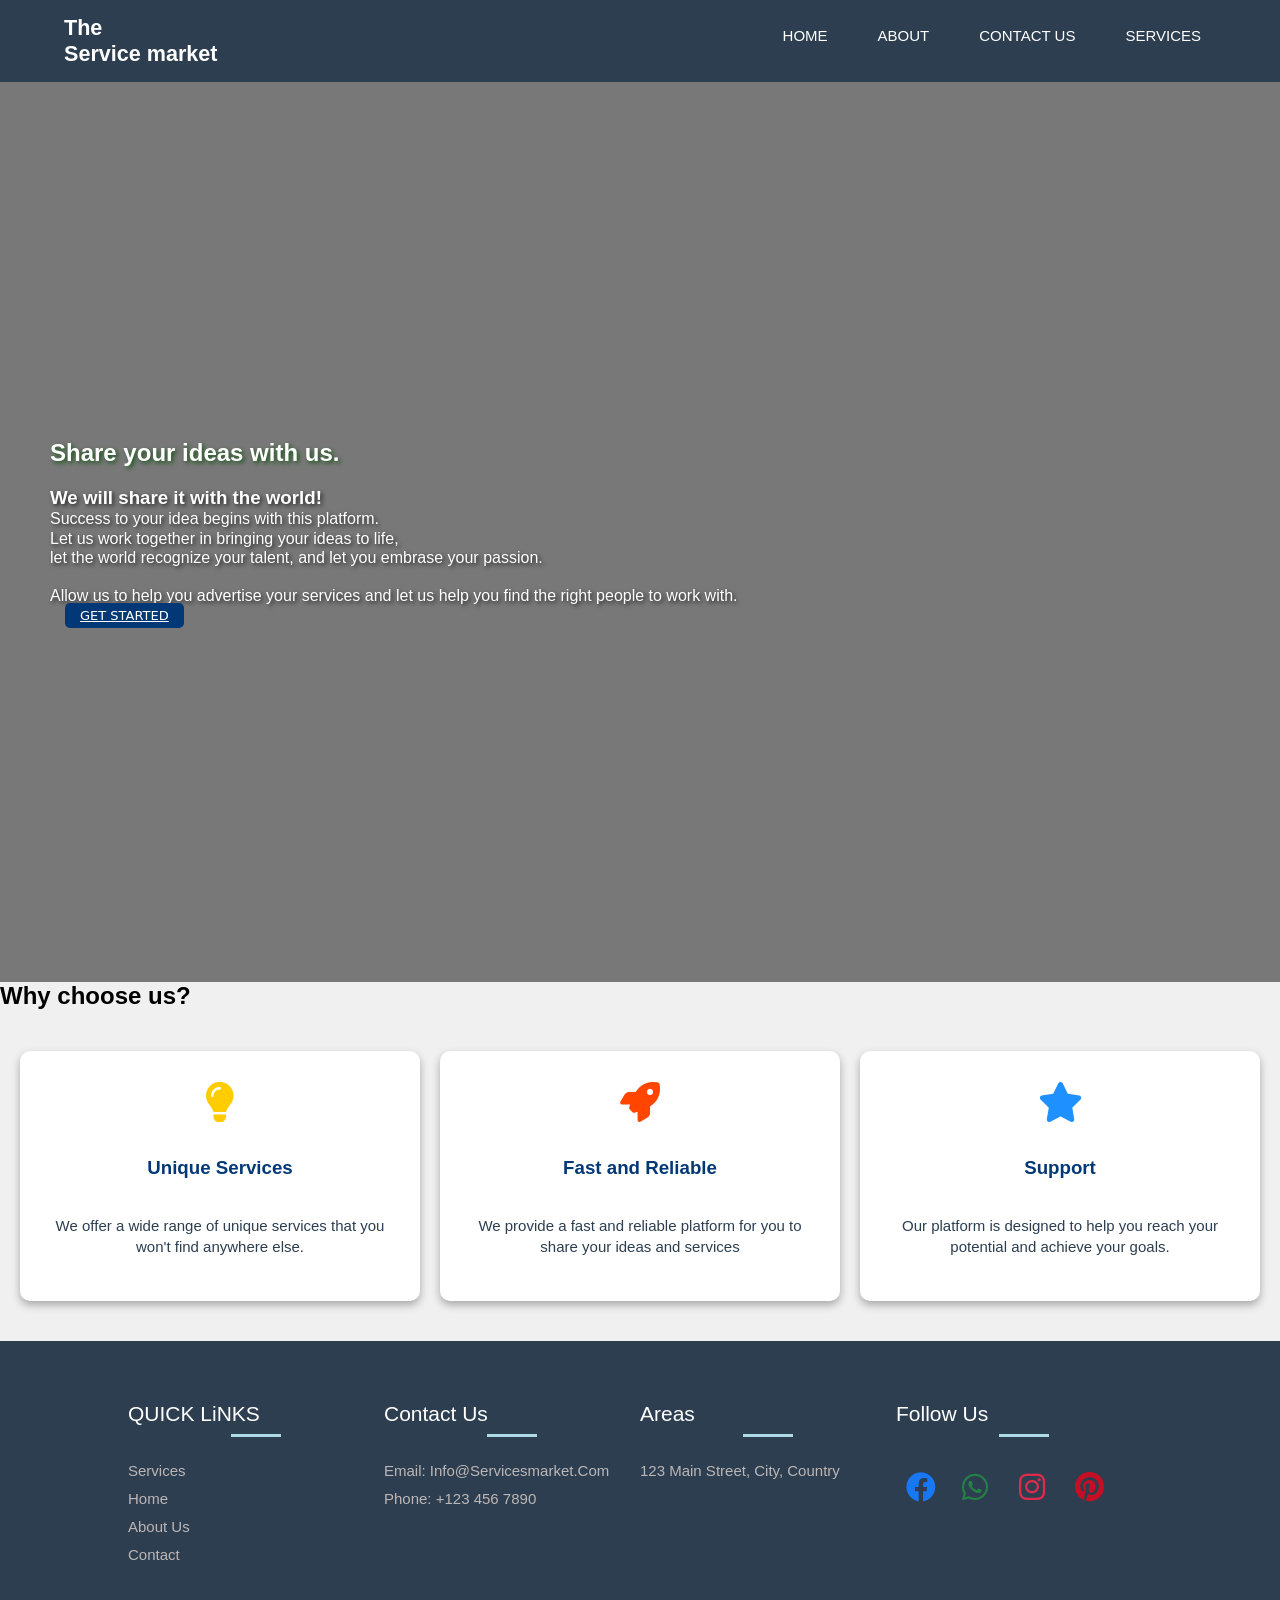
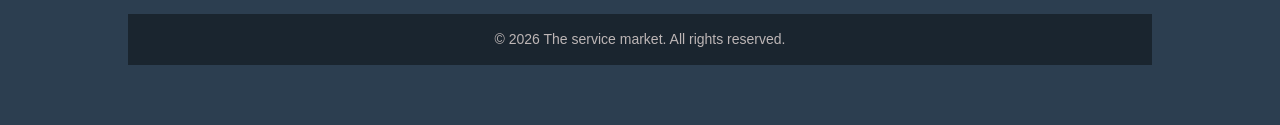
<file: index.html>
<!DOCTYPE html>
<html lang="en">
 <head></head>
    <meta charset="UTF-8">
    <meta name="viewport" content="width=device-width, initial-scale=1.0">
      <title>The service Market</title>
        <link rel="stylesheet" href="style.css">
        <link rel="preconnect" href="https://cdnjs.cloudflare.com">
        <link rel="dns-prefetch" href="https://cdnjs.cloudflare.com">
        <link rel="stylesheet" href="https://cdnjs.cloudflare.com/ajax/libs/font-awesome/6.0.0/css/all.min.css">
 </head>
            <!-- This is the home page of the service market website -->
<body>
     <header class="site-header">
       <nav class="site-nav">
       <h1 class="site-title">The<br>Service market</h1>
    
    <ul class="nav-list">
        <li><a href="index.html">Home</a></li>
        <li><a href="about.html">About</a></li>
        <li><a href="contact.html">Contact Us</a></li>
        <li><a href="services.html">Services</a></li>
    </ul>
       </nav>
     </header>

<main class="site-main">
     <section class="hero">
      <div class="hero-content">
        <h1>Share your ideas with us.</h1>
               <br>
               <h3>We will share it with the world!</h3>
               <p>Success to your idea begins with this platform.</p>
               <p>
               Let us work together in bringing your ideas to life,
               <br>
               let the world recognize your talent, and let you embrase your passion.<br>
               <br>
               Allow us to help you advertise your services and let us help you find the right people to work with.
               </p>

               <a href="services.html" class="button-click">Get Started</a>
      </div>
     </section>
</main>

    <section  class="Why-us">
        <h2>Why choose us?</h2>
    <div class="cards-container">

    <div class="card-unique">
       <div class="card-icon"><i class="fa-solid fa-lightbulb"></i></div>
       <h3>Unique Services</h3>
       <p>We offer a wide range of unique services that you won't find anywhere else.</p>
    </div>
      
    <div class="card-unique">
       <div class="card-icon"><i class="fa-solid fa-rocket"></i></div>
       <h3>Fast and Reliable</h3>
       <p>We provide a fast and reliable platform for you to share your ideas and services</p>
    </div>

     <div class="card-unique">
       <div class="card-icon"><i class="fa-solid fa-star"></i></div>
       <h3>Support</h3>
       <p>Our platform is designed to help you reach your potential and achieve your goals.</p>
    </div>
    
    </div>
  </section>

        <footer>
            <div class="footer-col">
                <h4>QUICK LiNKS</h4>
                <ul>
                    <li><a href="services.html">Services</a></li>
                    <li><a href="index.html">Home</a></li>
                    <li><a href="about.html">About Us</a></li>
                    <li><a href="contact.html">Contact</a></li>
                </ul>    
            </div>
            
            <div class="footer-col">
                <h4>Contact Us</h4>
                <ul>
                    <li><a href="#">Email: info@servicesmarket.com</a></li>
                    <li><a href="#">Phone: +123 456 7890</a></li>
                </ul>
            </div>

            <div class="footer-col">
                <h4>Areas</h4>
                <ul>
                    <li><a href="#">123 Main Street, City, Country</a></li>
                </ul>
            </div>


            <div class="footer-col">
                <h4>Follow Us</h4>
             <div class="social-links">
                <ul>
                    <a href="#" class="facebook"><i class="fa-brands fa-facebook"></i></a>
                    <a href="#" class="whatsapp"><i class="fa-brands fa-whatsapp"></i></a>
                    <a href="#" class="instagram"><i class="fa-brands fa-instagram"></i></a>
                    <a href="#" class="pinterest"><i class="fa-brands fa-pinterest"></i></a>
                </ul>
             </div>
            </div>
        <div class="footer-bottom">
            <p>&copy; 2026 The service market. All rights reserved.</p>
        </div>
        </footer>

<script src="script.js"></script>

</body>
</html>
</file>
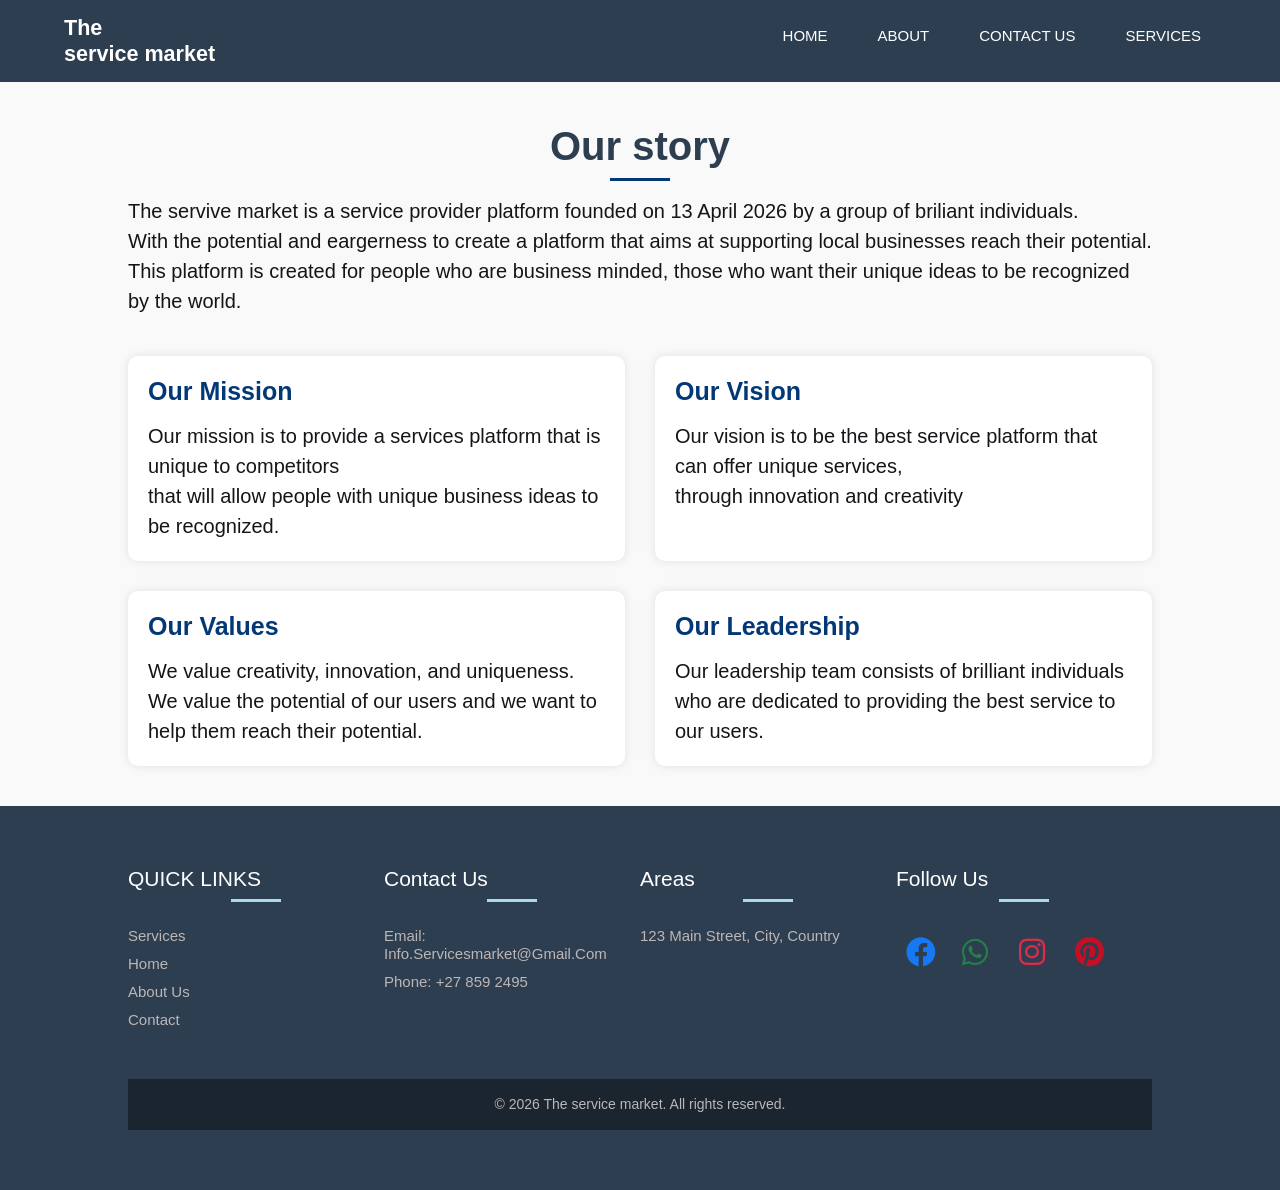
<file: about.html>
<html lang="en">
 <head>
    <meta charset="UTF-8">
    <meta name="viewport" content="width=device-width, initial-scale=1.0">
      <title>About | The service market</title>
        <link rel="stylesheet" href="style.css">
        <link rel="stylesheet" href="https://cdnjs.cloudflare.com/ajax/libs/font-awesome/6.0.0/css/all.min.css">
 </head>
        <!-- This is the about page of the service market website -->
<body>
     <header class="site-header">
       <nav class="site-nav">
       <h1 class="site-title">The<br>service market</h1>
    
    <ul class="nav-list">
        <li><a href="index.html">Home</a></li>
        <li><a href="about.html">About</a></li>
        <li><a href="contact.html">Contact Us</a></li>
        <li><a href="services.html">Services</a></li>
    </ul>
       </nav>
     </header>

                <!-- This is the main section of the about page -->

<main class="about-page">

    <section class="about-story">
        <h2>Our story</h2>
    <p>The servive market is a service provider platform founded on 13 April 2026 by a group of briliant individuals.<br>
       With the potential and eargerness to create a platform that aims at supporting local businesses reach their potential.<br>
       This platform is created for people who are business minded, those who want their unique ideas to be recognized by the world.<br></p>
    </section>

    <section class="highlights-about">
        <div class="about-card">
     <h3>Our Mission</h3>
        <p>Our mission is to provide a services platform that is unique to competitors<br>that will allow people with unique business ideas to be recognized.<br></p>
        </div>

       <div class="about-card">
        <h3>Our Vision</h3>
        <p>Our vision is to be the best service platform that can offer unique services,<br>through innovation and creativity</p>
       </div>

       <div class="about-card">
        <h3>Our Values</h3>
        <p>We value creativity, innovation, and uniqueness. We value the potential of our users and we want to help them reach their potential.</p>
       </div>

        <div class="about-card">
        <h3>Our Leadership</h3>
        <p>Our leadership team consists of brilliant individuals who are dedicated to providing the best service to our users.</p>
       </div>

    </section>
</main>


        <footer>
            <div class="footer-col">
                <h4>QUICK LINKS</h4>
                <ul>
                    <li><a href="services.html">Services</a></li>
                    <li><a href="index.html">Home</a></li>
                    <li><a href="about.html">About Us</a></li>
                    <li><a href="contact.html">Contact</a></li>
                </ul>    
            </div>
            
            <div class="footer-col">
                <h4>Contact Us</h4>
                <ul>
                    <li><a href="#">Email: info.servicesmarket@gmail.com</a></li>
                    <li><a href="#">Phone: +27 859 2495</a></li>
                </ul>
            </div>

            <div class="footer-col">
                <h4>Areas</h4>
                <ul>
                    <li><a href="#">123 Main Street, City, Country</a></li>
                </ul>
            </div>


            <div class="footer-col">
                <h4>Follow Us</h4>
             <div class="social-links">
                <ul>
                    <a href="#" class="facebook"><i class="fa-brands fa-facebook"></i></a>
                    <a href="#" class="whatsapp"><i class="fa-brands fa-whatsapp"></i></a>
                    <a href="#" class="instagram"><i class="fa-brands fa-instagram"></i></a>
                    <a href="#" class="pinterest"><i class="fa-brands fa-pinterest"></i></a>
                </ul>
             </div>
            </div>
        <div class="footer-bottom">
            <p>&copy; 2026 The service market. All rights reserved.</p>
        </div>
        </footer>



    </body>
    </html>
</file>
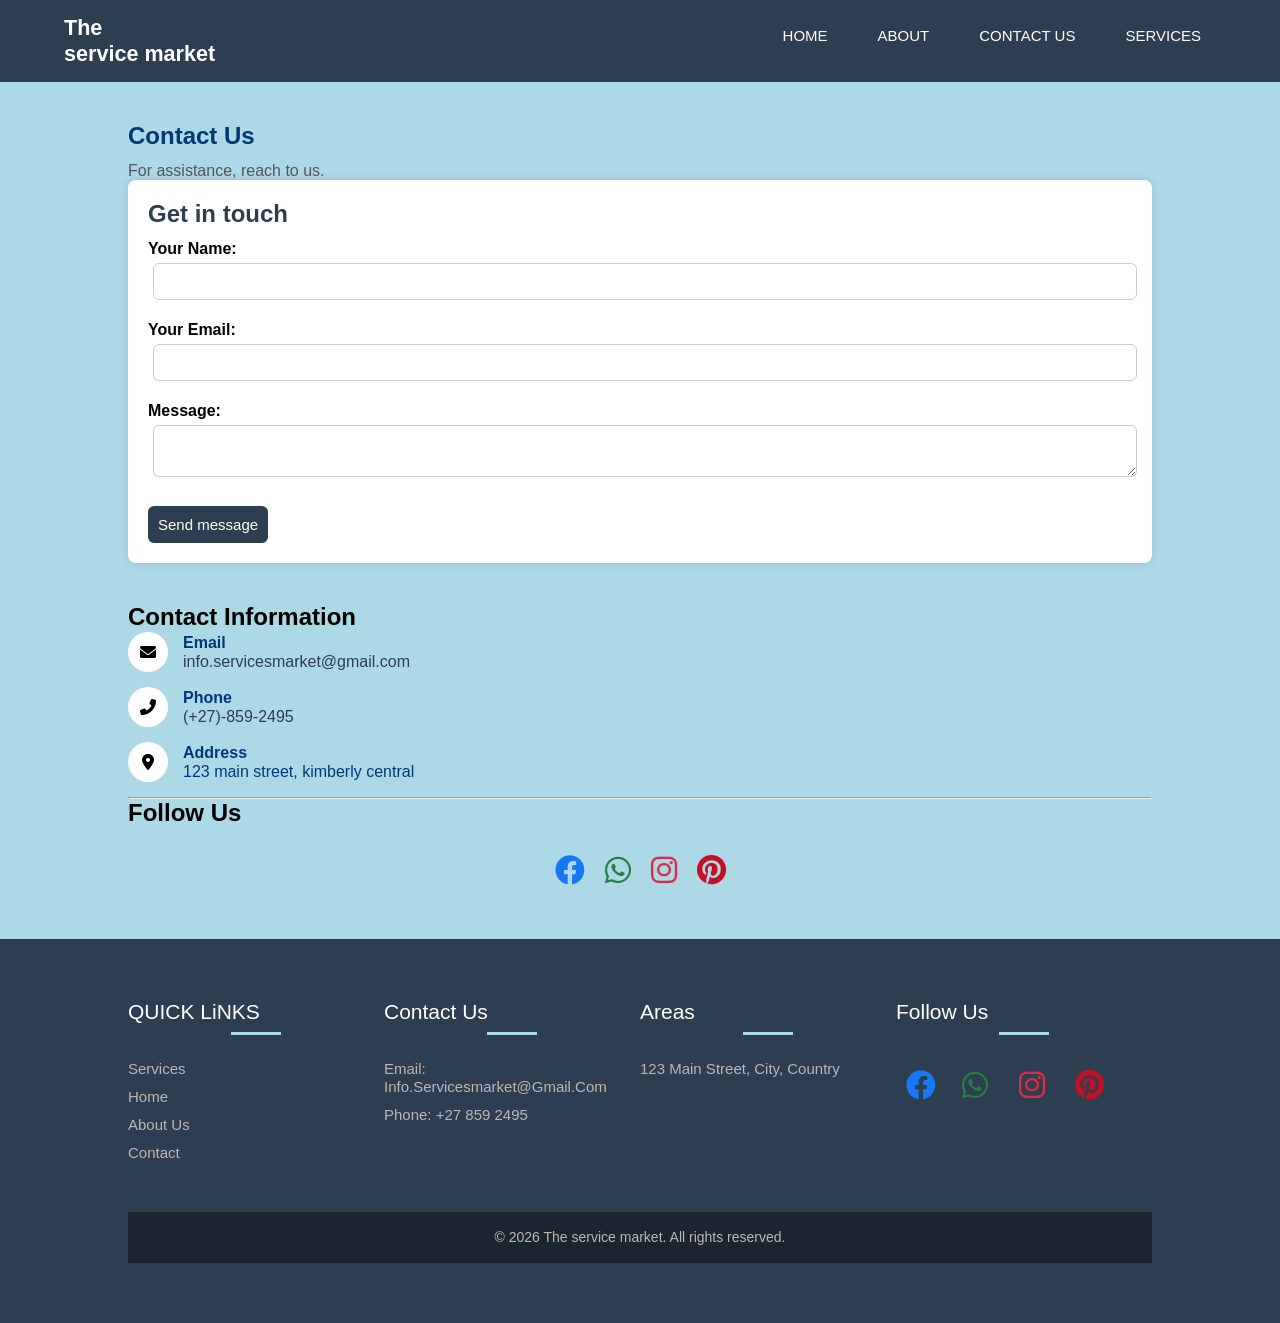
<file: contact.html>
<!DOCTYPE html>
<html lang="en">
    <head>
        <meta charset="UTF-8" />
         <meta name="viewport" content="width=device-width, initial-scale=1.0">
        <title>Contact Us | The service market</title>
        <link rel="stylesheet" href="style.css">
        <link rel="stylesheet" href="https://cdnjs.cloudflare.com/ajax/libs/font-awesome/6.0.0/css/all.min.css">
    
    <script defer src="script.js"></script>
    </head>

 <body>

         <header class="site-header">
       <nav class="site-nav">
       <h1 class="site-title">The<br>service market</h1>
    
    <ul class="nav-list">
        <li><a href="index.html">Home</a></li>
        <li><a href="about.html">About</a></li>
        <li><a href="contact.html">Contact Us</a></li>
        <li><a href="services.html">Services</a></li>
    </ul>
       </nav>
       
    <main class="contact-page">

        <section class="contact-header">
          <h1>Contact Us</h1>
          <p>For assistance, reach to us.</p>
        </section>
        
    <!-- This is the contact form section of the contact page -->
   
        <section class="contact-form-section">
          <div class="contact-form-box">
          <h2>Get in touch</h2>
    
    <div id="error"></div>      
          <form id="form" action="#" method="POST" novalidate>

         <label for="name">Your Name:</label>
            <input type="text" id="name" name="name" required>
            <span id="nameError" class="error-text"></span>
             
         <label for="email">Your Email:</label>
            <input type="email" id="email" name="email" required>
            <span id="emailError" class="error-text"></span>
             
         <label for="message">Message:</label>
            <textarea id="message" name="message" required></textarea>
            <span id="messageError" class="error-text"></span>
            
         <button type="submit" class="send-button">Send message</button>
           
         <div id="successPopup" class="popup">
            <div class="popup-content">
                <p> Message sent!</p>
                <button id="closePopup" class="close-button">OK</button>
            </div>
         </div>
          
          </form>
          </div>
        </section>
    
    <div class="contact-container">
    <section class="contact-info-card">
        <h2>Contact Information</h2>

    <div class="contact-info-item">
     <div class="contact-icon"><i class=" fa-solid fa-envelope"></i></div>
     <div class="contact-text">
      <strong>Email</strong>
      <p><a href="mailto: info.servicesmarket@gmail.com">info.servicesmarket@gmail.com</a></p>
     </div>
    </div>

    <div class="contact-info-item">
     <div class="contact-icon"><i class=" fa-solid fa-phone-alt"></i></div>
     <div class="contact-text">
      <strong>Phone</strong>
      <p><a href="tel: (+27)859 2495">(+27)-859-2495</a></p>
     </div>
    </div>

    <div class="contact-info-item">
     <div class="contact-icon"><i class=" fa-solid fa-location-dot"></i></div>
     <div class="contact-text">
      <strong>Address</strong>
      <p>123 main street, kimberly central</p>
     </div>
    </div>
  
    <hr>

            <!-- This is the social media section of the contact page -->

    <h2>Follow Us</h2>
     <div class="social-icons">

            <a href="#" class="facebook"><i class="fa-brands fa-facebook"></i></a>
            <a href="#" class="whatsapp"><i class="fa-brands fa-whatsapp"></i></a>
            <a href="#" class="instagram"><i class="fa-brands fa-instagram"></i></a>
            <a href="#" class="pinterest"><i class="fa-brands fa-pinterest"></i></a>
         
     </div> 
    </section>


    </main>



        <footer>
            <div class="footer-col">
                <h4>QUICK LiNKS</h4>
                <ul>
                    <li><a href="services.html">Services</a></li>
                    <li><a href="index.html">Home</a></li>
                    <li><a href="about.html">About Us</a></li>
                    <li><a href="contact.html">Contact</a></li>
                </ul>    
            </div>
            
            <div class="footer-col">
                <h4>Contact Us</h4>
                <ul>
                    <li><a href="#">Email: info.servicesmarket@gmail.com</a></li>
                    <li><a href="#">Phone: +27 859 2495</a></li>
                </ul>
            </div>

            <div class="footer-col">
                <h4>Areas</h4>
                <ul>
                    <li><a href="#">123 Main Street, City, Country</a></li>
                </ul>
            </div>


            <div class="footer-col">
                <h4>Follow Us</h4>
             <div class="social-links">
                <ul>
                    <a href="#" class="facebook"><i class="fa-brands fa-facebook"></i></a>
                    <a href="#" class="whatsapp"><i class="fa-brands fa-whatsapp"></i></a>
                    <a href="#" class="instagram"><i class="fa-brands fa-instagram"></i></a>
                    <a href="#" class="pinterest"><i class="fa-brands fa-pinterest"></i></a>
                </ul>
             </div>
            </div>
        <div class="footer-bottom">
            <p>&copy; 2026 The service market. All rights reserved.</p>
        </div>
        </footer>



        


    

    </body>
    </html>
</file>
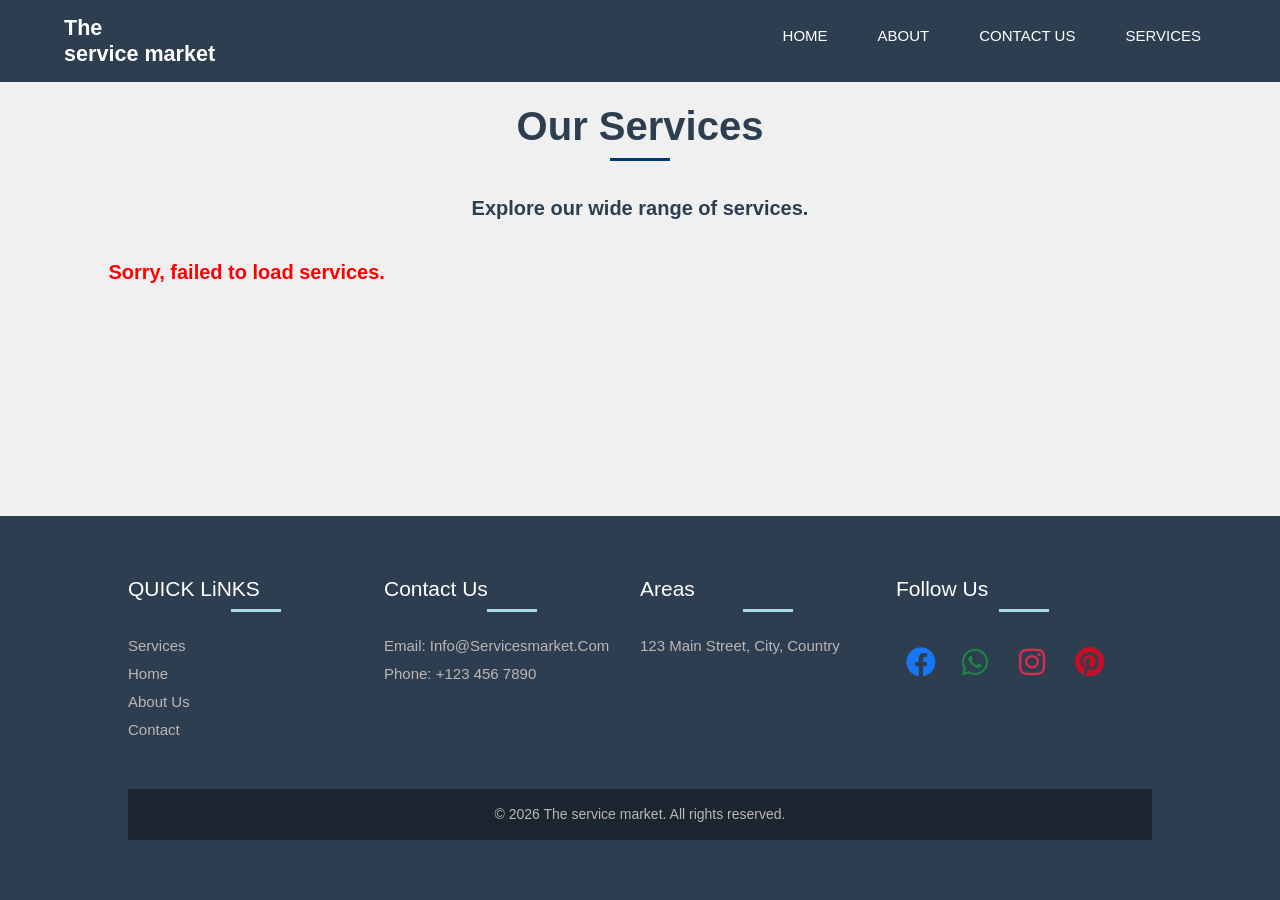
<file: services.html>
<! DOCTYPE html>
<html lang="en">
 <head>
    <meta charset="UTF-8">
    <meta name="viewport" content="width=device-width, initial-scale=1.0">
      <title>Services |The service Market</title>
        <link rel="stylesheet" href="style.css">
        <link rel="stylesheet" href="https://cdnjs.cloudflare.com/ajax/libs/font-awesome/6.0.0/css/all.min.css">
 </head>

 <body>
     <header class="site-header">
       <nav class="site-nav">
       <h1 class="site-title">The<br>service market</h1>
    
    <ul class="nav-list">
        <li><a href="index.html">Home</a></li>
        <li><a href="about.html">About</a></li>
        <li><a href="contact.html">Contact Us</a></li>
        <li><a href="services.html">Services</a></li>
        
    </ul>
       </nav>
     </header>

<body>

   <main class="services-page">
    <section class="services-header">
        <h1>Our Services</h1>
        <p>Explore our wide range of services.</p>


        <!-- Business cards will go here using the api -->
    <div id="card-container" class="card-container">
    </div>

    </section>
</main>











        <footer>
            <div class="footer-col">
                <h4>QUICK LiNKS</h4>
                <ul>
                    <li><a href="services.html">Services</a></li>
                    <li><a href="index.html">Home</a></li>
                    <li><a href="about.html">About Us</a></li>
                    <li><a href="contact.html">Contact</a></li>
                </ul>    
            </div>
            
            <div class="footer-col">
                <h4>Contact Us</h4>
                <ul>
                    <li><a href="#">Email: info@servicesmarket.com</a></li>
                    <li><a href="#">Phone: +123 456 7890</a></li>
                </ul>
            </div>

            <div class="footer-col">
                <h4>Areas</h4>
                <ul>
                    <li><a href="#">123 Main Street, City, Country</a></li>
                </ul>
            </div>


            <div class="footer-col">
                <h4>Follow Us</h4>
             <div class="social-links">
                <ul>
                    <a href="#" class="facebook"><i class="fa-brands fa-facebook"></i></a>
                    <a href="#" class="whatsapp"><i class="fa-brands fa-whatsapp"></i></a>
                    <a href="#" class="instagram"><i class="fa-brands fa-instagram"></i></a>
                    <a href="#" class="pinterest"><i class="fa-brands fa-pinterest"></i></a>
                </ul>
             </div>
            </div>
        <div class="footer-bottom">
            <p>&copy; 2026 The service market. All rights reserved.</p>
        </div>
        </footer>


        <script src="apiscript.js"></script>




</body>
</html>
</file>
<file: style.css>
*{
    margin: 0;
    padding: 0;
    box-sizing: border-box;
}

/* Header for the the navigation */



.site-nav{
    color: white;
    font-size: 0.9rem;
    font-family: Arial;
}

.site-nav{
    display: flex;
    justify-content: space-between;
    align-items: center;
    padding: 15px 5%;

}

.site-header{
    background-color: #2C3E50;
    position: sticky;
    top: 0;
    width: 100%;
    z-index: 1000;
}

.nav-list{
    display: flex;
    list-style-type: none;
    gap: 20px;
}


.nav-list a{
    text-decoration: none;
    text-transform: uppercase;
    font-weight: 500;
    font-size: 15px;
    color: white;
    padding: 5px 15px;
    font-family: Arial, Helvetica, sans-serif;
}

.nav-list a:hover{
    color: white;
    text-decoration: none;
    box-shadow: 0 0 10px;
}
 

/* For the background cover which is the hero section */

.hero{
    background-image: linear-gradient(rgba(0,0,0,0.5), rgba(0,0,0,0.5)), url('https://res.cloudinary.com/dkiakqfui/image/upload/q_auto/f_auto/v1776047355/Lets_work_together_hh9m6f_1_haiz81.jpg');
    background-size: cover;
    background-position: center;
    background-attachment: scroll;
    height: 100vh;
    justify-content: center;
    display: flex;
    flex-direction: column;
    align-items: flex-start;
    padding: 50px;
}

.hero-content{
    text-align: left;
    position: relative;
    color: white;
    max-width: 700px;
    z-index: 2;
}

/* This is for the text in the hero section and how it looks with the shadow and the font */


.hero-content h1{
    font-family: 'Franklin Gothic Medium', 'Arial Narrow', Arial, sans-serif;
    color:rgb(255, 255, 255);
    text-shadow: 2px 2px 4px #145214;
}

.hero-content h2{
    background-color: rgba(0,0,0,0.4);
    padding: 20px;
    text-shadow: 2px 2px 4px rgba(0,0,0,0.7);
    font-family: Arial, Helvetica, sans-serif;
}

.hero-content h3,
.hero-content p{
    text-shadow: 2px 2px 4px rgba(0,0,0,0.7);
    font-family: Arial, Helvetica, sans-serif;
}

/* This is for the button in the hero section */

.button-click{
    padding: 5px 15px;
    margin: 15px;
    border-radius: 5px;
    font-size: 13px;
    font-family: system-ui;
    text-transform: uppercase;
    background-color: #033877;
    color: white;
    border: none;
    cursor: pointer;
    transition: 0.3s ease;
    

}





.button-click:hover{
    box-shadow: 0 0 10px white;
    transform: scale(1.1);
}

.cards-container{
    display: flex;
    gap: 20px;
    padding: 40px 20px;
    justify-content: space-around;
    flex-wrap: wrap;
}

.card-unique{
    display: flex;
    flex-direction: column;
    align-items: center;
    justify-content: center;
    background: white;
    border-radius: 10px;
    padding: 20px;
    text-align: center;
    box-shadow: 0 4px 8px rgba(0,0,0,0.3);
    flex: 1;
    min-height: 250px;
    min-width: 250px;
}
.card-unique p{
    color: #2C3E50;
    font-size: 15px;
    font-weight: 500;
    line-height: 1.4;
    font-family: Arial, Helvetica, sans-serif;
    margin-top: 20px;
    padding: 15px;
}

.card-unique h3{
    margin-top: 15px;
    color: #033877;
    font-family: sans-serif;
}
.why-us h2{
    text-align: center;
    text-underline-offset: 8px;
    text-decoration-color: #033877;
    padding: 20px;
    margin: 30px;
    font-size: 2rem; 
}


.card-unique:nth-child(1) .card-icon i{
    color: #ffcc00;
}
.card-unique:nth-child(2) .card-icon i{
    color: #ff4500;
}
.card-unique:nth-child(3) .card-icon i{
    color: #1e90ff;
}

.card-unique .card-icon{
    font-size: 40px;
    margin-bottom: 15px;
}


.card-unique:hover{
    transform: translateY(-5px);
    box-shadow: 0 8px 20px rgba(0,0,0,0.2);
}




/* This is for the About page styling */

.about-page{
    padding: 40px 10%;
    background-color: #f9f9f9f9;
    font-family: Arial, Helvetica, sans-serif;
    
}

/* this is for the headings */

.about-story h2{
    margin-bottom: 15px;
    font-size: 2.5rem;
    text-align: center;
    font-weight: bold;
    color: #2C3E50;
}
.about-story h2::after{
    content: "";
    display: block;
    height: 3px;
    width: 60px;
    background-color: #033877;
    margin-top: 8px;
    margin-left: auto;
    margin-right: auto;

}

/* This is for how the text displays in the card */

.highlights-about{
    display: grid;
    grid-template-columns: 1fr 1fr;
    margin-top: 40px;
    gap: 30px;
}

.about-card{
    background-color: white;
    padding: 20px;
    border-radius: 10px;
    box-shadow: 0 0 10px rgba(0,0,0,0.1);
    transition: transform 0.3s ease, box-shadow 03s ease;
}

.about-card:hover{
    transform: translateY(-5px);
    box-shadow: 0 8px 20px rgba(0,0,0,0.2);
}

.about-page p{
    color: #131518;
    font-size: 20px;
    justify-content: center;
    line-height: 1.5;
    margin-top: 15px;
}
.about-card h3{
    margin-bottom: 10px;
    color: #033877;
    font-size: 25px;

}


/* This is for the contact-page */

.contact-page{
    padding: 40px 10%;
    background-color: lightblue;
    font-family: Arial, Helvetica, sans-serif;
}

.contact-header h1{
    color: #033877;
    margin-bottom: 10px;
}
.contact-header p{
    color: #555;
}

.contact-form-box{
    background-color: white;
    padding: 20px;
    border-radius: 8px;
    box-shadow: 0 0 10px rgba(0,0,0,0.1);
    margin-bottom: 40px;
}

.contact-form-box h2{
    margin-bottom: flex;
    color: #2C3E50;
}

.contact-form-box label{
    display: block;
    margin-top: 10px;
    font-weight: bold;
}
.contact-form-box input,
.contact-form-box textarea{
    width: 100%;
    margin: 5px;
    padding: 10px;
    border: 1px solid #CCC;
    border-radius: 6px;

}
    
.send-button{
    padding: 10px;
    text-decoration: white;
    padding: 10px;
    border: none;
    border-radius: 6px;
    background-color:  #2C3E50;
    color: #FFFFFF;
    font-size: 15px;
    font-weight: 400;
    cursor: pointer;
    transition: 0.3s ease;
    margin-top: 0;
}

.send-button:hover{
    background-color: navy;
    transform: scale(1.1) 
}
    


.contact-form-box button{
    margin-top: 15px;
}

.contact-info-section h2{
    margin-bottom: 20px;
    color: #2C3E50;
}

.contact-info-item{
    display: flex;
    align-items: center;
    margin-bottom: 15px;
}

.contact-icon{
    width: 40px;
    height: 40px;
    background-color: white;
    border-radius: 50%;
    display: flex;
    align-items: center;
    justify-content: center;
    margin-right: 15px;
    flex-shrink: 0;
}

.contact-text{
    display: block;
    color: #033877;
}

.contact-text p a{
    display: block;
    color: #2C3E50;
    text-decoration: none;
}

.error-text{
    color: red;
    font-size: 12px;
    margin-top: 5px;
    display: flex;
}
.input-error{
    border-color: red;
}

.popup{
    display: none;
    position: fixed;
    top: 0;
    left: 0;
    width: 100%;
    height: 100%;
    background-color: rgba(0,0,0,0.5);
    justify-content: center;
    align-items: center;
}

.popup-content{
    background-color: white;
    padding: 20px;
    border-radius: 8px;
    text-align: center;
}

.popup-button{
    margin-top: 15px;
    padding: 10px 20px;
    background-color: #2C3E50;
    color: white;
    border: none;
    border-radius: 6px;
    cursor: pointer;
}

.contact text p a:hover{
    text-decoration: underline;
}

.contact-social{
    display: flex;
    gap: 15px;
    margin-top: 15px;
}

.contact-social a{
    font-size: 1.5rem;
    color: #033877;
    transition: color 0.3s ease;

}

.contact-social a:hover{
    color: #2C3E50;
}

.social-icons{
    padding: 10px;
    margin-top: 15px;
    display: flex;
    gap: 20px;
    justify-content: center;

}
.social-icons a{
    font-size: 30px;
    text-decoration: none;
    transition: transform 0.5s ease;
}

/* This is for the social media icons and their exact colors */

.facebook{
    color: #1877F2;
}
.whatsapp{
    color: #248045;
}
.instagram{
    color: #db2c4c;
}
.pinterest{
    color: #c50f24;
}


/* This is to create the pop-up icon when you hover on it and how much must it zoom by scale of 1.3, */

.social-icons a:hover{
    transform: scale(1.3);
    filter: brightness(1.4);
}



/* THIS IS FOR THE FOOTER */

body{
    font-family: sans-serif;
    line-height: 1.2;
    display: flex;
    flex-direction: column;
    height: 100vh;
    background-color: #bbbbbb;
    
}

footer{
    display: flex;
    flex-wrap: wrap;
    margin-top: auto;
    background-color: #2C3E50;
    padding: 60px 10%;

}

ul{
    list-style-type: none;
    
}

.footer-col{
    width: 25%;
    align-items: flex-start;
    justify-content: space-between;
}

.footer-col h4{
    position: relative;
    margin-bottom: 25px;
    font-weight: 400;
    font-size: 21px;
    color: #FFFFFF;
    text-transform: capitalize;
}

.footer-col h4::after{
    content: "";
    display: block;
    margin-top: 8px;
    margin-left: auto;
    margin-right: auto;
    bottom: -12px;
    height: 3px;
    width: 50px;
    background-color: lightblue;
}




ul li:not(:last-child){
    margin-bottom: 10px;
}

footer ul li a{
    display: block;
    font-size: 15px;
    text-transform: capitalize;
    color: #bdb6b6;
    text-decoration: none;
    transition: 0.4s ease;
}
footer ul li a:hover{
    color: white;
    padding-left: 5px;
}

.social-links a{
    padding: 10px;
    margin: 0 8px 8px 0;
    display: inline-block;
    justify-content: center;
    line-height: 25px;
    height: 44px;
    width: 44px;

}
.social-links a{
    font-size: 30px;
    text-decoration: none;
    transition: transform 0.5s ease;
}

.social-links a:hover{
    transform: scale(1.3);
    filter: brightness(1.4);
}

.footer-bottom{
    background-color: #1A252F;
    font-size: 14px;
    padding: 10px 0;
    margin-top: 50px;
    min-width: 100%;
}

.footer-bottom p{
    color: #bdb6b6;
    margin: 0;
    padding: 7px;
    text-align: center;

}


/* This is for the SERVICES PAGE */


body{
    background-color: #f0f0f0;
    font-family: sans-serif;
    
}
.services-header h1{
    margin-bottom: 15px;
    padding: 20px;
    font-size: 2.5rem;
    text-align: center;
    font-weight: bold;
    color: #2C3E50;
}
.services-header h1::after{
    content: "";
    display: block;
    height: 3px;
    width: 60px;
    background-color: #033877;
    margin-top: 8px;
    margin-left: auto;
    margin-right: auto;
}

.services-header p{
    text-align: center;
    font-size: 20px;
    color: #2C3E50;
    font-weight: bold;
    font-family: sans-serif
}

.card-container{
    display: grid;
    grid-template-columns: repeat(3, 1fr);
    justify-content: center;
    gap: 20px;
    padding: 20px;
    max-width: 1200px;
    flex-wrap: wrap;
    margin: auto;
}

.card{
    width: 100%;
    max-width: 325px;
    height: 500px;
    flex-direction: column;
    display: flex;
    background-color: #FFFFFF;
    border-radius: 8px;
    overflow: hidden;
    box-shadow: 1px 2px 4px rgba(0,0,0,0.2);
    margin: 0 auto;
}


.card img{
    max-width: 325px;
    height: 300px;
    object-fit: cover;
    

}

.card-content{
    padding: 15px;
    flex-grow: 1;
    flex-direction: column;
    justify-content: space-between;
}


.card-content h3{
    margin-bottom: 8px;
    color: #033877;
    text-align: center;
}
.card-content p{
    color: black;
    font-size: 15px;
    line-height: 1.3;
}

.card:hover{
    transform: translateY(-5px);
    box-shadow: 0 8px 20px rgba(0,0,0,0.2);
}
.btn{
    display: block;
    padding: 10px 15px;
    margin: 0 auto;
    background-color: #333;
    border-radius: 6px;
    margin-top: 16px;
    color: #FFFFFF;
    
}

.btn:hover{
    background-color: #555;
    transform: scale(1.05);
    transition: 0.3s ease;
}

.why h2{
    text-align: center;
    text-underline-offset: 8px;
    text-decoration-color: #033877;
    padding: 20px;
    margin: 30px;
    font-size: 2rem; 
}

/* FOR RESPONSIVENESS TO DIFFERENT SCREEN SIZES */

/* For molbile phones */
@media (max-width: 768px){
    .site-nav{
        flex-direction: column;
        align-items: flex-start;
    }
    .nav-list{
        flex-direction: column;
        gap: 10px;
        margin-top: 10px;
    }
    .hero-content{
        position: static;
        text-align: center;
        padding: 20px;
    }

    .card-container{
    grid-template-columns: repeat(1, 1fr);
}

    .highlights-about{
        grid-template-columns: 1fr;
    }
    footer{
        flex-direction: column;
        align-items: center;
        padding: 15px 5%;
    }


    .footer-col{
        width: 100%;
        text-align: center;
    }
}




/* For tablets and large screens */
@media (min-width: 769px) and (max-width: 1024px){
    .site-nav{
        flex-direction: column;
        align-items: flex-start;
    }
    .nav-list{
        flex-direction: column;
        gap: 10px;
        margin-top: 10px;
    }
    .hero-content{
        position: static;
        text-align: center;
        padding: 20px;
    }
    .highlights-about{
        grid-template-columns: 1fr;
    }
    footer{
        flex-direction: column;
        align-items: center;
        padding: 15px 5%;
    }
    .footer-col{
        width: 100%;
        text-align: center;
        margin-bottom: 20px;
    }
}




/* 2. Small Devices (640px and up) */


@media (min-width: 600px) {
  .card-container{
    grid-template-columns: repeat(2, 1fr);
}
}

/* 3. Medium Devices (768px and up - Tablets) */
@media (min-width: 768px) {
    .card-container{
        grid-template-columns: repeat(2, 1fr);
    }
}

/* 4. Large Devices (1024px and up - Laptops) */
@media (min-width: 1024px) {
    .card-container{
        grid-template-columns: repeat(3, 1fr);
    }
}

/* 5. Extra Large (1280px and up) */
@media (min-width: 1280px) {
    .content { 
        max-width: 1200px; 
    }
    }}


.nav-list a{
    text-decoration: none;
    text-transform: uppercase;
    font-weight: 500;
    font-size: 15px;
    color: white;
    padding: 5px 15px;
    font-family: Arial, Helvetica, sans-serif;
}

.nav-list a:hover{
    color: white;
    text-decoration: none;
    box-shadow: 0 0 10px;
}
 

/* For the background cover which is the hero section */

.hero{
    background-image: linear-gradient(rgba(0,0,0,0.5), rgba(0,0,0,0.5)), url('https://res.cloudinary.com/dkiakqfui/image/upload/q_auto/f_auto/v1776047355/Lets_work_together_hh9m6f_1_haiz81.jpg');
    background-size: cover;
    background-position: center;
    background-attachment: scroll;
    height: 100vh;
    justify-content: center;
    display: flex;
    flex-direction: column;
    align-items: flex-start;
    padding: 50px;
}

.hero-content{
    text-align: left;
    position: relative;
    color: white;
    max-width: 700px;
    z-index: 2;
}

/* This is for the text in the hero section and how it looks with the shadow and the font */


.hero-content h1{
    font-family: 'Franklin Gothic Medium', 'Arial Narrow', Arial, sans-serif;
    color:rgb(255, 255, 255);
    text-shadow: 2px 2px 4px #145214;
}

.hero-content h2{
    background-color: rgba(0,0,0,0.4);
    padding: 20px;
    text-shadow: 2px 2px 4px rgba(0,0,0,0.7);
    font-family: Arial, Helvetica, sans-serif;
}

.hero-content h3,
.hero-content p{
    text-shadow: 2px 2px 4px rgba(0,0,0,0.7);
    font-family: Arial, Helvetica, sans-serif;
}

/* This is for the button in the hero section */

.button-click{
    padding: 5px 15px;
    margin: 15px;
    border-radius: 5px;
    font-size: 13px;
    font-family: system-ui;
    text-transform: uppercase;
    background-color: #033877;
    color: white;
    border: none;
    cursor: pointer;
    transition: 0.3s ease;
    

}





.button-click:hover{
    box-shadow: 0 0 10px white;
    transform: scale(1.1);
}

.cards-container{
    display: flex;
    gap: 20px;
    padding: 40px 20px;
    justify-content: space-around;
    flex-wrap: wrap;
}

.card-unique{
    display: flex;
    flex-direction: column;
    align-items: center;
    justify-content: center;
    background: white;
    border-radius: 10px;
    padding: 20px;
    text-align: center;
    box-shadow: 0 4px 8px rgba(0,0,0,0.3);
    flex: 1;
    min-height: 250px;
    min-width: 250px;
}
.card-unique p{
    color: #2C3E50;
    font-size: 15px;
    font-weight: 500;
    line-height: 1.4;
    font-family: Arial, Helvetica, sans-serif;
    margin-top: 20px;
    padding: 15px;
}

.card-unique h3{
    margin-top: 15px;
    color: #033877;
    font-family: sans-serif;
}
.why-us h2{
    text-align: center;
    text-underline-offset: 8px;
    text-decoration-color: #033877;
    padding: 20px;
    margin: 30px;
    font-size: 2rem; 
}


.card-unique:nth-child(1) .card-icon i{
    color: #ffcc00;
}
.card-unique:nth-child(2) .card-icon i{
    color: #ff4500;
}
.card-unique:nth-child(3) .card-icon i{
    color: #1e90ff;
}

.card-unique .card-icon{
    font-size: 40px;
    margin-bottom: 15px;
}


.card-unique:hover{
    transform: translateY(-5px);
    box-shadow: 0 8px 20px rgba(0,0,0,0.2);
}




/* This is for the About page styling */

.about-page{
    padding: 40px 10%;
    background-color: #f9f9f9f9;
    font-family: Arial, Helvetica, sans-serif;
    
}

/* this is for the headings */

.about-story h2{
    margin-bottom: 15px;
    font-size: 2.5rem;
    text-align: center;
    font-weight: bold;
    color: #2C3E50;
}
.about-story h2::after{
    content: "";
    display: block;
    height: 3px;
    width: 60px;
    background-color: #033877;
    margin-top: 8px;
    margin-left: auto;
    margin-right: auto;

}

/* This is for how the text displays in the card */

.highlights-about{
    display: grid;
    grid-template-columns: 1fr 1fr;
    margin-top: 40px;
    gap: 30px;
}

.about-card{
    background-color: white;
    padding: 20px;
    border-radius: 10px;
    box-shadow: 0 0 10px rgba(0,0,0,0.1);
    transition: transform 0.3s ease, box-shadow 03s ease;
}

.about-card:hover{
    transform: translateY(-5px);
    box-shadow: 0 8px 20px rgba(0,0,0,0.2);
}

.about-page p{
    color: #131518;
    font-size: 20px;
    justify-content: center;
    line-height: 1.5;
    margin-top: 15px;
}
.about-card h3{
    margin-bottom: 10px;
    color: #033877;
    font-size: 25px;

}


/* This is for the contact-page */

.contact-page{
    padding: 40px 10%;
    background-color: lightblue;
    font-family: Arial, Helvetica, sans-serif;
}

.contact-header h1{
    color: #033877;
    margin-bottom: 10px;
}
.contact-header p{
    color: #555;
}

.contact-form-box{
    background-color: white;
    padding: 20px;
    border-radius: 8px;
    box-shadow: 0 0 10px rgba(0,0,0,0.1);
    margin-bottom: 40px;
}

.contact-form-box h2{
    margin-bottom: flex;
    color: #2C3E50;
}

.contact-form-box label{
    display: block;
    margin-top: 10px;
    font-weight: bold;
}
.contact-form-box input,
.contact-form-box textarea{
    width: 100%;
    margin: 5px;
    padding: 10px;
    border: 1px solid #CCC;
    border-radius: 6px;

}
    
.send-button{
    padding: 10px;
    text-decoration: white;
    padding: 10px;
    border: none;
    border-radius: 6px;
    background-color:  #2C3E50;
    color: #FFFFFF;
    font-size: 15px;
    font-weight: 400;
    cursor: pointer;
    transition: 0.3s ease;
    margin-top: 0;
}

.send-button:hover{
    background-color: navy;
    transform: scale(1.1) 
}
    


.contact-form-box button{
    margin-top: 15px;
}

.contact-info-section h2{
    margin-bottom: 20px;
    color: #2C3E50;
}

.contact-info-item{
    display: flex;
    align-items: center;
    margin-bottom: 15px;
}

.contact-icon{
    width: 40px;
    height: 40px;
    background-color: white;
    border-radius: 50%;
    display: flex;
    align-items: center;
    justify-content: center;
    margin-right: 15px;
    flex-shrink: 0;
}

.contact-text{
    display: block;
    color: #033877;
}

.contact-text p a{
    display: block;
    color: #2C3E50;
    text-decoration: none;
}

.error-text{
    color: red;
    font-size: 12px;
    margin-top: 5px;
    display: flex;
}
.input-error{
    border-color: red;
}

.popup{
    display: none;
    position: fixed;
    top: 0;
    left: 0;
    width: 100%;
    height: 100%;
    background-color: rgba(0,0,0,0.5);
    justify-content: center;
    align-items: center;
}

.popup-content{
    background-color: white;
    padding: 20px;
    border-radius: 8px;
    text-align: center;
}

.popup-button{
    margin-top: 15px;
    padding: 10px 20px;
    background-color: #2C3E50;
    color: white;
    border: none;
    border-radius: 6px;
    cursor: pointer;
}

.contact text p a:hover{
    text-decoration: underline;
}

.contact-social{
    display: flex;
    gap: 15px;
    margin-top: 15px;
}

.contact-social a{
    font-size: 1.5rem;
    color: #033877;
    transition: color 0.3s ease;

}

.contact-social a:hover{
    color: #2C3E50;
}

.social-icons{
    padding: 10px;
    margin-top: 15px;
    display: flex;
    gap: 20px;
    justify-content: center;

}
.social-icons a{
    font-size: 30px;
    text-decoration: none;
    transition: transform 0.5s ease;
}

/* This is for the social media icons and their exact colors */

.facebook{
    color: #1877F2;
}
.whatsapp{
    color: #248045;
}
.instagram{
    color: #db2c4c;
}
.pinterest{
    color: #c50f24;
}


/* This is to create the pop-up icon when you hover on it and how much must it zoom by scale of 1.3, */

.social-icons a:hover{
    transform: scale(1.3);
    filter: brightness(1.4);
}



/* THIS IS FOR THE FOOTER */

body{
    font-family: sans-serif;
    line-height: 1.2;
    display: flex;
    flex-direction: column;
    height: 100vh;
    background-color: #bbbbbb;
    
}

footer{
    display: flex;
    flex-wrap: wrap;
    margin-top: auto;
    background-color: #2C3E50;
    padding: 60px 10%;

}

ul{
    list-style-type: none;
    
}

.footer-col{
    width: 25%;
    align-items: flex-start;
    justify-content: space-between;
}

.footer-col h4{
    position: relative;
    margin-bottom: 25px;
    font-weight: 400;
    font-size: 21px;
    color: #FFFFFF;
    text-transform: capitalize;
}

.footer-col h4::after{
    content: "";
    display: block;
    margin-top: 8px;
    margin-left: auto;
    margin-right: auto;
    bottom: -12px;
    height: 3px;
    width: 50px;
    background-color: lightblue;
}




ul li:not(:last-child){
    margin-bottom: 10px;
}

footer ul li a{
    display: block;
    font-size: 15px;
    text-transform: capitalize;
    color: #bdb6b6;
    text-decoration: none;
    transition: 0.4s ease;
}
footer ul li a:hover{
    color: white;
    padding-left: 5px;
}

.social-links a{
    padding: 10px;
    margin: 0 8px 8px 0;
    display: inline-block;
    justify-content: center;
    line-height: 25px;
    height: 44px;
    width: 44px;

}
.social-links a{
    font-size: 30px;
    text-decoration: none;
    transition: transform 0.5s ease;
}

.social-links a:hover{
    transform: scale(1.3);
    filter: brightness(1.4);
}

.footer-bottom{
    background-color: #1A252F;
    font-size: 14px;
    padding: 10px 0;
    margin-top: 50px;
    min-width: 100%;
}

.footer-bottom p{
    color: #bdb6b6;
    margin: 0;
    padding: 7px;
    text-align: center;

}


/* This is for the SERVICES PAGE */


body{
    background-color: #f0f0f0;
    font-family: sans-serif;
    
}
.services-header h1{
    margin-bottom: 15px;
    padding: 20px;
    font-size: 2.5rem;
    text-align: center;
    font-weight: bold;
    color: #2C3E50;
}
.services-header h1::after{
    content: "";
    display: block;
    height: 3px;
    width: 60px;
    background-color: #033877;
    margin-top: 8px;
    margin-left: auto;
    margin-right: auto;
}

.services-header p{
    text-align: center;
    font-size: 20px;
    color: #2C3E50;
    font-weight: bold;
    font-family: sans-serif
}

.card-container{
    display: grid;
    grid-template-columns: repeat(3, 1fr);
    justify-content: center;
    gap: 20px;
    padding: 20px;
    max-width: 1200px;
    flex-wrap: wrap;
    margin: auto;
}

.card{
    width: 100%;
    max-width: 325px;
    height: 500px;
    flex-direction: column;
    display: flex;
    background-color: #FFFFFF;
    border-radius: 8px;
    overflow: hidden;
    box-shadow: 1px 2px 4px rgba(0,0,0,0.2);
    margin: 0 auto;
}


.card img{
    max-width: 325px;
    height: 300px;
    object-fit: cover;
    

}

.card-content{
    padding: 15px;
    flex-grow: 1;
    flex-direction: column;
    justify-content: space-between;
}


.card-content h3{
    margin-bottom: 8px;
    color: #033877;
    text-align: center;
}
.card-content p{
    color: black;
    font-size: 15px;
    line-height: 1.3;
}

.card:hover{
    transform: translateY(-5px);
    box-shadow: 0 8px 20px rgba(0,0,0,0.2);
}
.btn{
    display: block;
    padding: 10px 15px;
    margin: 0 auto;
    background-color: #333;
    border-radius: 6px;
    margin-top: 16px;
    color: #FFFFFF;
    
}

.btn:hover{
    background-color: #555;
    transform: scale(1.05);
    transition: 0.3s ease;
}

.why h2{
    text-align: center;
    text-underline-offset: 8px;
    text-decoration-color: #033877;
    padding: 20px;
    margin: 30px;
    font-size: 2rem; 
}

/* FOR RESPONSIVENESS TO DIFFERENT SCREEN SIZES */

/* For molbile phones */
@media (max-width: 768px){
    .site-nav{
        flex-direction: column;
        align-items: flex-start;
    }
    .nav-list{
        flex-direction: column;
        gap: 10px;
        margin-top: 10px;
    }
    .hero-content{
        position: static;
        text-align: center;
        padding: 20px;
    }

    .card-container{
    grid-template-columns: repeat(1, 1fr);
}

    .highlights-about{
        grid-template-columns: 1fr;
    }
    footer{
        flex-direction: column;
        align-items: center;
        padding: 15px 5%;
    }


    .footer-col{
        width: 100%;
        text-align: center;
    }
}




/* For tablets and large screens */
@media (min-width: 769px) and (max-width: 1024px){
    .site-nav{
        flex-direction: column;
        align-items: flex-start;
    }
    .nav-list{
        flex-direction: column;
        gap: 10px;
        margin-top: 10px;
    }
    .hero-content{
        position: static;
        text-align: center;
        padding: 20px;
    }
    .highlights-about{
        grid-template-columns: 1fr;
    }
    footer{
        flex-direction: column;
        align-items: center;
        padding: 15px 5%;
    }
    .footer-col{
        width: 100%;
        text-align: center;
        margin-bottom: 20px;
    }
}




/* 2. Small Devices (640px and up) */


@media (min-width: 600px) {
  .card-container{
    grid-template-columns: repeat(2, 1fr);
}
}

/* 3. Medium Devices (768px and up - Tablets) */
@media (min-width: 768px) {
    .card-container{
        grid-template-columns: repeat(2, 1fr);
    }
}

/* 4. Large Devices (1024px and up - Laptops) */
@media (min-width: 1024px) {
    .card-container{
        grid-template-columns: repeat(3, 1fr);
    }
}

/* 5. Extra Large (1280px and up) */
@media (min-width: 1280px) {
    .content { 
        max-width: 1200px; 
    }
}
</file>
